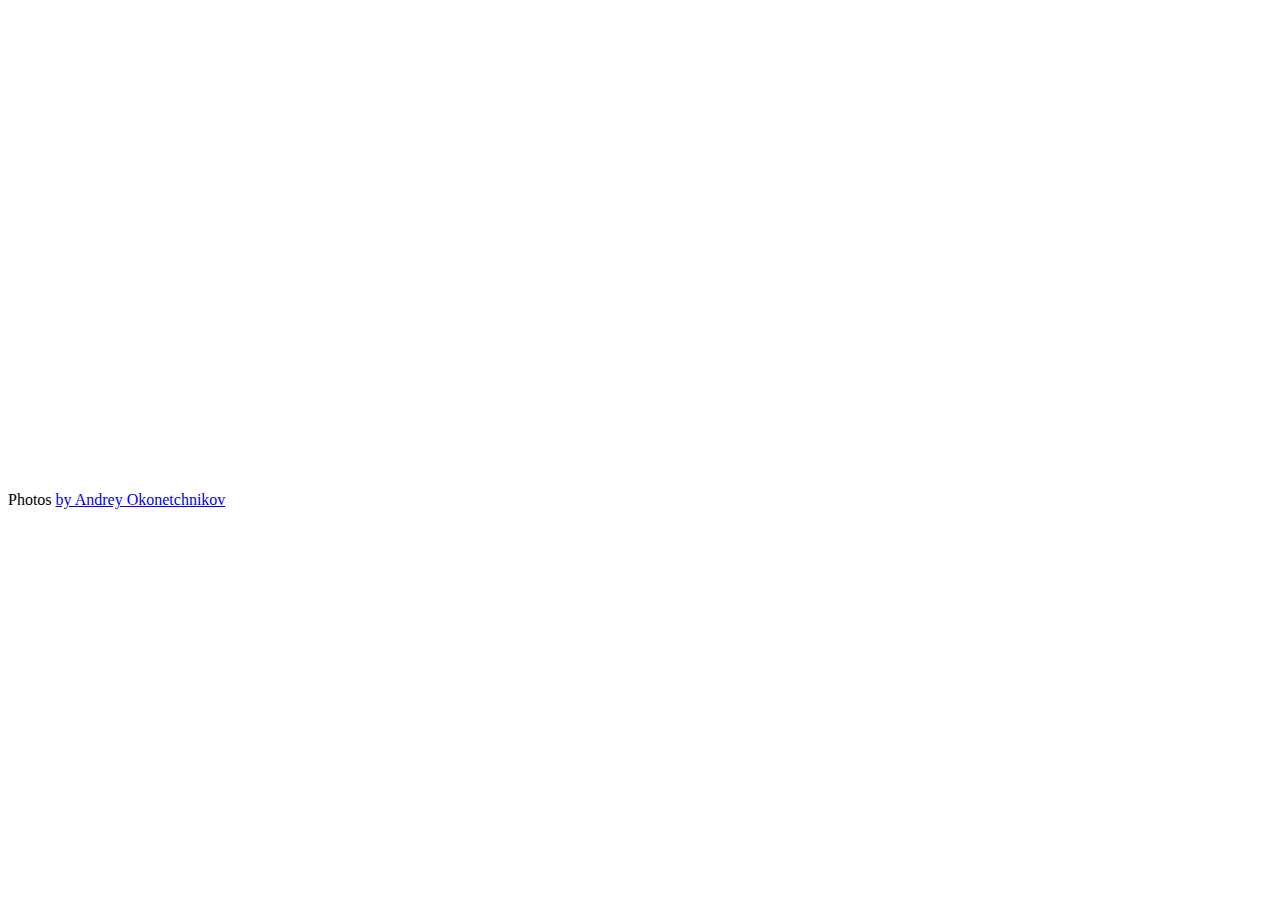
<file: fotorama-4.6.4/example.html>
<!DOCTYPE html>
<html>
<head>
  <title>Basic fotorama</title>
  <meta charset="utf-8">
  <meta name="viewport" content="width=device-width">

  <!-- jQuery -->
  <script src="http://code.jquery.com/jquery-1.10.2.min.js"></script>

  <!-- Fotorama -->
  <link href="fotorama.css" rel="stylesheet">
  <script src="fotorama.js"></script>

  <!-- Just don’t want to repeat this prefix in every img[src] -->
  <base href="http://s.fotorama.io/okonechnikov/">
</head>

<body>

<!-- Fotorama -->
<div class="fotorama" data-width="700" data-ratio="700/467" data-max-width="100%">
  <img src="1-lo.jpg">
  <img src="2-lo.jpg">
  <img src="9-lo.jpg">
  <img src="6-lo.jpg">
  <img src="5-lo.jpg">
</div>

<!-- © -->
<p>Photos <a href="http://okonet.ru/">by Andrey Okonetchnikov</a></p>
</body>
</html>
</file>
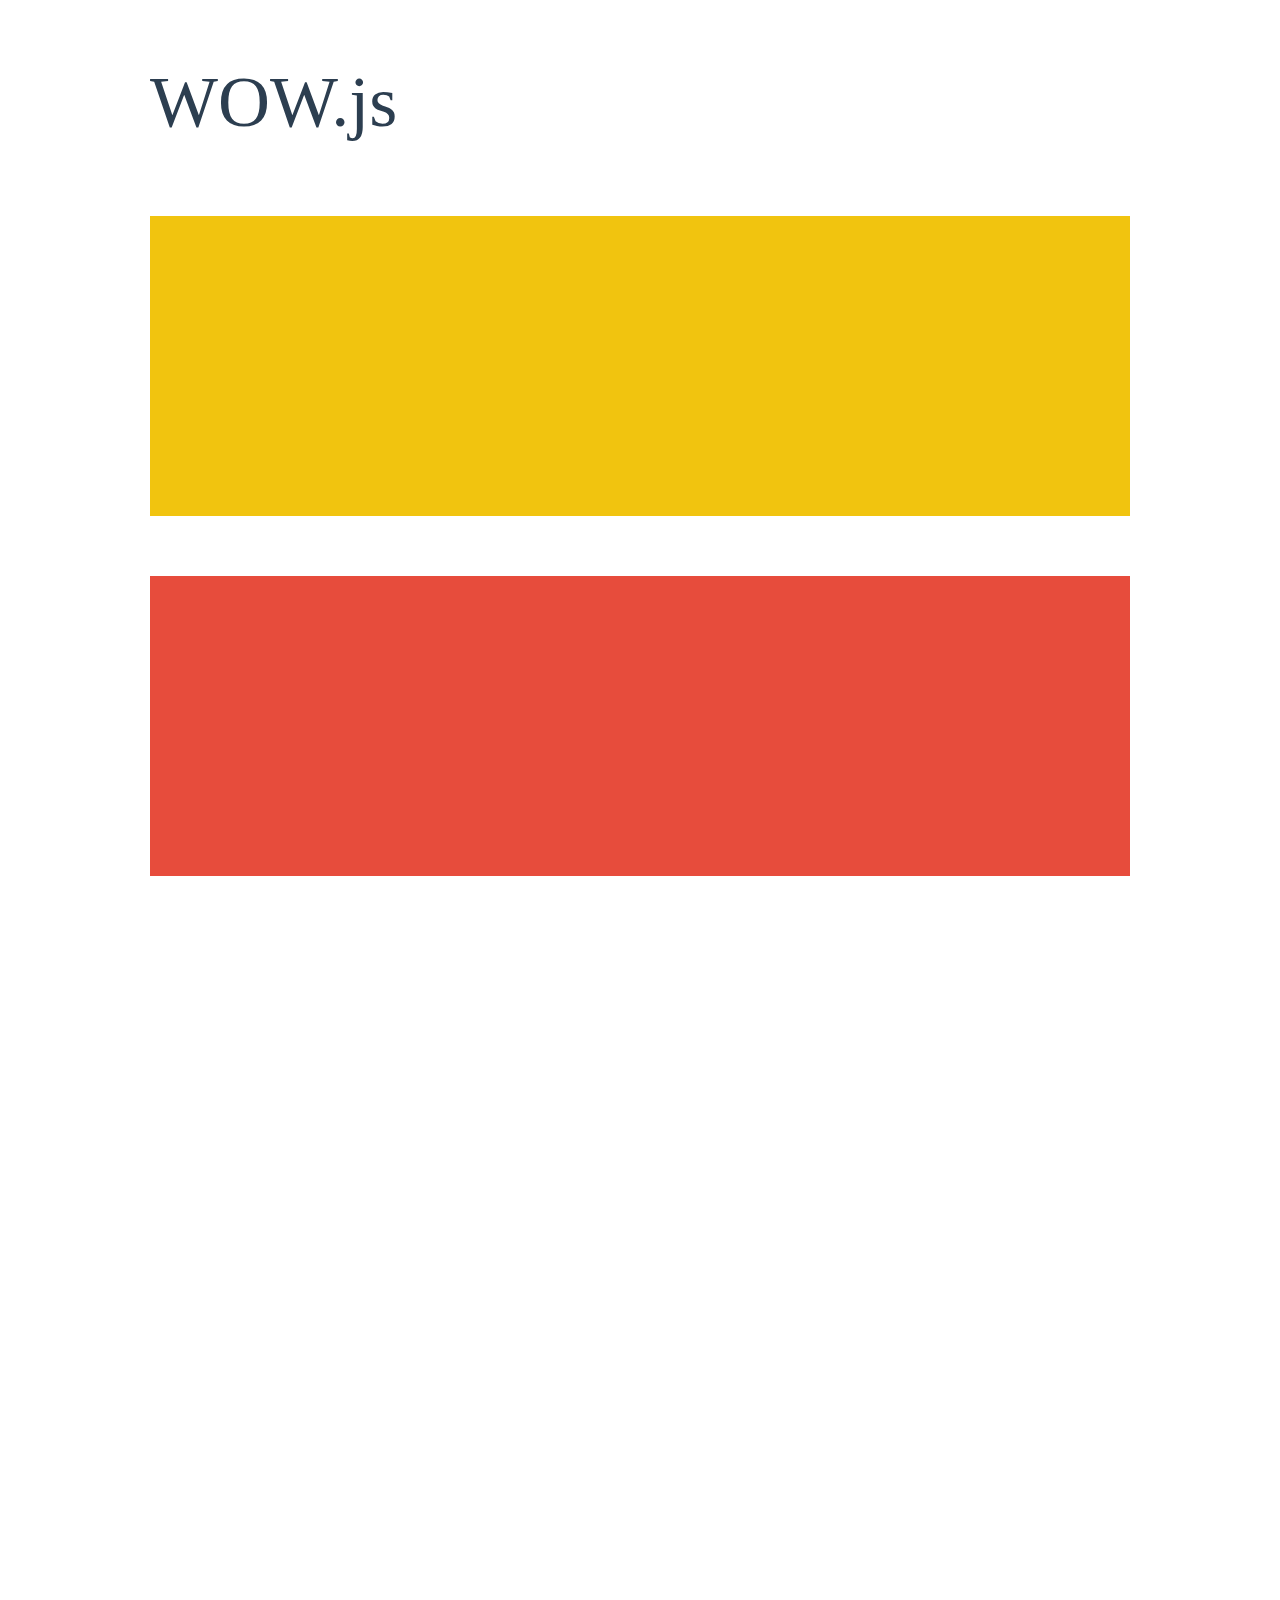
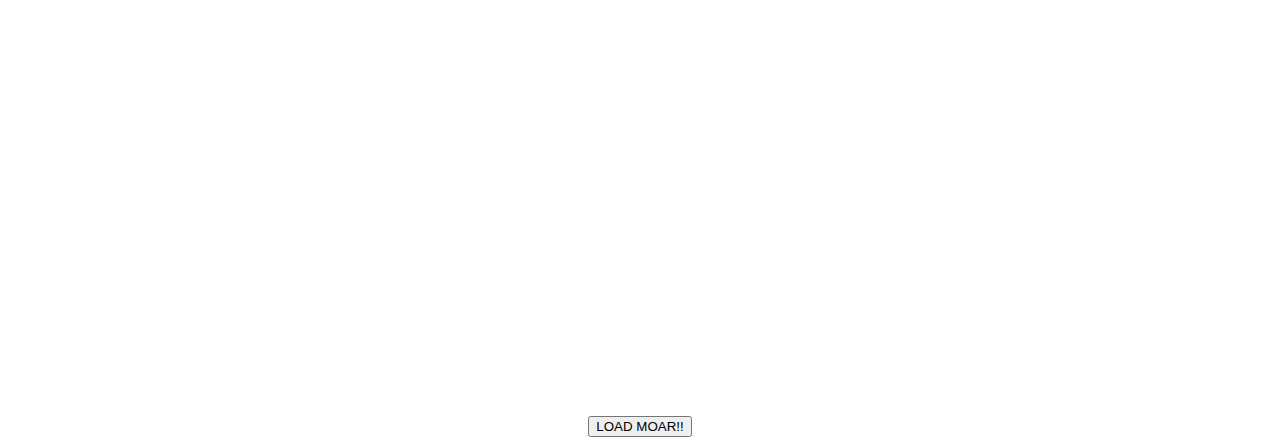
<file: WOW-master/demo.html>
<!doctype html>

<html lang="en">
<head>
  <meta charset="utf-8">
  <title>WOW</title>
  <link rel="stylesheet" href="css/libs/animate.css">
  <link rel="stylesheet" href="css/site.css">
  <style>
    .wow:first-child {
      visibility: hidden;
    }
  </style>
  <!--[if IE]>
    <script src="http://html5shiv.googlecode.com/svn/trunk/html5.js"></script>
  <![endif]-->
</head>

<body>
  <div id="container">
    <header>
      <h1>WOW.js</h1>
    </header>
    <div id="main">
      <section class="wow fadeInDown" style="background-color: #f1c40f;"></section>
      <section class="wow pulse" style="background-color: #e74c3c;" data-wow-iteration="infinite" data-wow-duration="1500ms"></section>
      <section class="section--purple wow slideInRight" data-wow-delay="2s"></section>
      <section class="section--blue wow bounceInLeft" data-wow-offset="300"></section>
      <section class="section--green wow slideInLeft" data-wow-duration="4s"></section>
      <button id="moar">LOAD MOAR!!</button>
    </div>
  </div>
  <script src="dist/wow.js"></script>
  <script>
    wow = new WOW(
      {
        animateClass: 'animated',
        offset:       100,
        callback:     function(box) {
          console.log("WOW: animating <" + box.tagName.toLowerCase() + ">")
        }
      }
    );
    wow.init();
    document.getElementById('moar').onclick = function() {
      var section = document.createElement('section');
      section.className = 'section--purple wow fadeInDown';
      this.parentNode.insertBefore(section, this);
    };
  </script>
</body>
</html>
</file>
<file: fotorama-4.6.4/fotorama.css>
/*!
 * Fotorama 4.6.4 | http://fotorama.io/license/
 */
.fotorama__arr:focus:after,.fotorama__fullscreen-icon:focus:after,.fotorama__html,.fotorama__img,.fotorama__nav__frame:focus .fotorama__dot:after,.fotorama__nav__frame:focus .fotorama__thumb:after,.fotorama__stage__frame,.fotorama__stage__shaft,.fotorama__video iframe{position:absolute;width:100%;height:100%;top:0;right:0;left:0;bottom:0}.fotorama--fullscreen,.fotorama__img{max-width:99999px!important;max-height:99999px!important;min-width:0!important;min-height:0!important;border-radius:0!important;box-shadow:none!important;padding:0!important}.fotorama__wrap .fotorama__grab{cursor:move;cursor:-webkit-grab;cursor:-o-grab;cursor:-ms-grab;cursor:grab}.fotorama__grabbing *{cursor:move;cursor:-webkit-grabbing;cursor:-o-grabbing;cursor:-ms-grabbing;cursor:grabbing}.fotorama__spinner{position:absolute!important;top:50%!important;left:50%!important}.fotorama__wrap--css3 .fotorama__arr,.fotorama__wrap--css3 .fotorama__fullscreen-icon,.fotorama__wrap--css3 .fotorama__nav__shaft,.fotorama__wrap--css3 .fotorama__stage__shaft,.fotorama__wrap--css3 .fotorama__thumb-border,.fotorama__wrap--css3 .fotorama__video-close,.fotorama__wrap--css3 .fotorama__video-play{-webkit-transform:translate3d(0,0,0);transform:translate3d(0,0,0)}.fotorama__caption,.fotorama__nav:after,.fotorama__nav:before,.fotorama__stage:after,.fotorama__stage:before,.fotorama__wrap--css3 .fotorama__html,.fotorama__wrap--css3 .fotorama__nav,.fotorama__wrap--css3 .fotorama__spinner,.fotorama__wrap--css3 .fotorama__stage,.fotorama__wrap--css3 .fotorama__stage .fotorama__img,.fotorama__wrap--css3 .fotorama__stage__frame{-webkit-transform:translateZ(0);transform:translateZ(0)}.fotorama__arr:focus,.fotorama__fullscreen-icon:focus,.fotorama__nav__frame{outline:0}.fotorama__arr:focus:after,.fotorama__fullscreen-icon:focus:after,.fotorama__nav__frame:focus .fotorama__dot:after,.fotorama__nav__frame:focus .fotorama__thumb:after{content:'';border-radius:inherit;background-color:rgba(0,175,234,.5)}.fotorama__wrap--video .fotorama__stage,.fotorama__wrap--video .fotorama__stage__frame--video,.fotorama__wrap--video .fotorama__stage__frame--video .fotorama__html,.fotorama__wrap--video .fotorama__stage__frame--video .fotorama__img,.fotorama__wrap--video .fotorama__stage__shaft{-webkit-transform:none!important;transform:none!important}.fotorama__wrap--css3 .fotorama__nav__shaft,.fotorama__wrap--css3 .fotorama__stage__shaft,.fotorama__wrap--css3 .fotorama__thumb-border{transition-property:-webkit-transform,width;transition-property:transform,width;transition-timing-function:cubic-bezier(0.1,0,.25,1);transition-duration:0ms}.fotorama__arr,.fotorama__fullscreen-icon,.fotorama__no-select,.fotorama__video-close,.fotorama__video-play,.fotorama__wrap{-webkit-user-select:none;-moz-user-select:none;-ms-user-select:none;user-select:none}.fotorama__select{-webkit-user-select:text;-moz-user-select:text;-ms-user-select:text;user-select:text}.fotorama__nav,.fotorama__nav__frame{margin:auto;padding:0}.fotorama__caption__wrap,.fotorama__nav__frame,.fotorama__nav__shaft{-moz-box-orient:vertical;display:inline-block;vertical-align:middle;*display:inline;*zoom:1}.fotorama__nav__frame,.fotorama__thumb-border{box-sizing:content-box}.fotorama__caption__wrap{box-sizing:border-box}.fotorama--hidden,.fotorama__load{position:absolute;left:-99999px;top:-99999px;z-index:-1}.fotorama__arr,.fotorama__fullscreen-icon,.fotorama__nav,.fotorama__nav__frame,.fotorama__nav__shaft,.fotorama__stage__frame,.fotorama__stage__shaft,.fotorama__video-close,.fotorama__video-play{-webkit-tap-highlight-color:transparent}.fotorama__arr,.fotorama__fullscreen-icon,.fotorama__video-close,.fotorama__video-play{background:url(fotorama.png) no-repeat}@media (-webkit-min-device-pixel-ratio:1.5),(min-resolution:2dppx){.fotorama__arr,.fotorama__fullscreen-icon,.fotorama__video-close,.fotorama__video-play{background:url(fotorama@2x.png) 0 0/96px 160px no-repeat}}.fotorama__thumb{background-color:#7f7f7f;background-color:rgba(127,127,127,.2)}@media print{.fotorama__arr,.fotorama__fullscreen-icon,.fotorama__thumb-border,.fotorama__video-close,.fotorama__video-play{background:none!important}}.fotorama{min-width:1px;overflow:hidden}.fotorama:not(.fotorama--unobtrusive)>*:not(:first-child){display:none}.fullscreen{width:100%!important;height:100%!important;max-width:100%!important;max-height:100%!important;margin:0!important;padding:0!important;overflow:hidden!important;background:#000}.fotorama--fullscreen{position:absolute!important;top:0!important;left:0!important;right:0!important;bottom:0!important;float:none!important;z-index:2147483647!important;background:#000;width:100%!important;height:100%!important;margin:0!important}.fotorama--fullscreen .fotorama__nav,.fotorama--fullscreen .fotorama__stage{background:#000}.fotorama__wrap{-webkit-text-size-adjust:100%;position:relative;direction:ltr;z-index:0}.fotorama__wrap--rtl .fotorama__stage__frame{direction:rtl}.fotorama__nav,.fotorama__stage{overflow:hidden;position:relative;max-width:100%}.fotorama__wrap--pan-y{-ms-touch-action:pan-y}.fotorama__wrap .fotorama__pointer{cursor:pointer}.fotorama__wrap--slide .fotorama__stage__frame{opacity:1!important}.fotorama__stage__frame{overflow:hidden}.fotorama__stage__frame.fotorama__active{z-index:8}.fotorama__wrap--fade .fotorama__stage__frame{display:none}.fotorama__wrap--fade .fotorama__fade-front,.fotorama__wrap--fade .fotorama__fade-rear,.fotorama__wrap--fade .fotorama__stage__frame.fotorama__active{display:block;left:0;top:0}.fotorama__wrap--fade .fotorama__fade-front{z-index:8}.fotorama__wrap--fade .fotorama__fade-rear{z-index:7}.fotorama__wrap--fade .fotorama__fade-rear.fotorama__active{z-index:9}.fotorama__wrap--fade .fotorama__stage .fotorama__shadow{display:none}.fotorama__img{-ms-filter:"alpha(Opacity=0)";filter:alpha(opacity=0);opacity:0;border:none!important}.fotorama__error .fotorama__img,.fotorama__loaded .fotorama__img{-ms-filter:"alpha(Opacity=100)";filter:alpha(opacity=100);opacity:1}.fotorama--fullscreen .fotorama__loaded--full .fotorama__img,.fotorama__img--full{display:none}.fotorama--fullscreen .fotorama__loaded--full .fotorama__img--full{display:block}.fotorama__wrap--only-active .fotorama__nav,.fotorama__wrap--only-active .fotorama__stage{max-width:99999px!important}.fotorama__wrap--only-active .fotorama__stage__frame{visibility:hidden}.fotorama__wrap--only-active .fotorama__stage__frame.fotorama__active{visibility:visible}.fotorama__nav{font-size:0;line-height:0;text-align:center;display:none;white-space:nowrap;z-index:5}.fotorama__nav__shaft{position:relative;left:0;top:0;text-align:left}.fotorama__nav__frame{position:relative;cursor:pointer}.fotorama__nav--dots{display:block}.fotorama__nav--dots .fotorama__nav__frame{width:18px;height:30px}.fotorama__nav--dots .fotorama__nav__frame--thumb,.fotorama__nav--dots .fotorama__thumb-border{display:none}.fotorama__nav--thumbs{display:block}.fotorama__nav--thumbs .fotorama__nav__frame{padding-left:0!important}.fotorama__nav--thumbs .fotorama__nav__frame:last-child{padding-right:0!important}.fotorama__nav--thumbs .fotorama__nav__frame--dot{display:none}.fotorama__dot{display:block;width:4px;height:4px;position:relative;top:12px;left:6px;border-radius:6px;border:1px solid #7f7f7f}.fotorama__nav__frame:focus .fotorama__dot:after{padding:1px;top:-1px;left:-1px}.fotorama__nav__frame.fotorama__active .fotorama__dot{width:0;height:0;border-width:3px}.fotorama__nav__frame.fotorama__active .fotorama__dot:after{padding:3px;top:-3px;left:-3px}.fotorama__thumb{overflow:hidden;position:relative;width:100%;height:100%}.fotorama__nav__frame:focus .fotorama__thumb{z-index:2}.fotorama__thumb-border{position:absolute;z-index:9;top:0;left:0;border-style:solid;border-color:#00afea;background-image:linear-gradient(to bottom right,rgba(255,255,255,.25),rgba(64,64,64,.1))}.fotorama__caption{position:absolute;z-index:12;bottom:0;left:0;right:0;font-family:'Helvetica Neue',Arial,sans-serif;font-size:14px;line-height:1.5;color:#000}.fotorama__caption a{text-decoration:none;color:#000;border-bottom:1px solid;border-color:rgba(0,0,0,.5)}.fotorama__caption a:hover{color:#333;border-color:rgba(51,51,51,.5)}.fotorama__wrap--rtl .fotorama__caption{left:auto;right:0}.fotorama__wrap--no-captions .fotorama__caption,.fotorama__wrap--video .fotorama__caption{display:none}.fotorama__caption__wrap{background-color:#fff;background-color:rgba(255,255,255,.9);padding:5px 10px}@-webkit-keyframes spinner{0%{-webkit-transform:rotate(0);transform:rotate(0)}100%{-webkit-transform:rotate(360deg);transform:rotate(360deg)}}@keyframes spinner{0%{-webkit-transform:rotate(0);transform:rotate(0)}100%{-webkit-transform:rotate(360deg);transform:rotate(360deg)}}.fotorama__wrap--css3 .fotorama__spinner{-webkit-animation:spinner 24s infinite linear;animation:spinner 24s infinite linear}.fotorama__wrap--css3 .fotorama__html,.fotorama__wrap--css3 .fotorama__stage .fotorama__img{transition-property:opacity;transition-timing-function:linear;transition-duration:.3s}.fotorama__wrap--video .fotorama__stage__frame--video .fotorama__html,.fotorama__wrap--video .fotorama__stage__frame--video .fotorama__img{-ms-filter:"alpha(Opacity=0)";filter:alpha(opacity=0);opacity:0}.fotorama__select{cursor:auto}.fotorama__video{top:32px;right:0;bottom:0;left:0;position:absolute;z-index:10}@-moz-document url-prefix(){.fotorama__active{box-shadow:0 0 0 transparent}}.fotorama__arr,.fotorama__fullscreen-icon,.fotorama__video-close,.fotorama__video-play{position:absolute;z-index:11;cursor:pointer}.fotorama__arr{position:absolute;width:32px;height:32px;top:50%;margin-top:-16px}.fotorama__arr--prev{left:2px;background-position:0 0}.fotorama__arr--next{right:2px;background-position:-32px 0}.fotorama__arr--disabled{pointer-events:none;cursor:default;*display:none;opacity:.1}.fotorama__fullscreen-icon{width:32px;height:32px;top:2px;right:2px;background-position:0 -32px;z-index:20}.fotorama__arr:focus,.fotorama__fullscreen-icon:focus{border-radius:50%}.fotorama--fullscreen .fotorama__fullscreen-icon{background-position:-32px -32px}.fotorama__video-play{width:96px;height:96px;left:50%;top:50%;margin-left:-48px;margin-top:-48px;background-position:0 -64px;opacity:0}.fotorama__wrap--css2 .fotorama__video-play,.fotorama__wrap--video .fotorama__stage .fotorama__video-play{display:none}.fotorama__error .fotorama__video-play,.fotorama__loaded .fotorama__video-play,.fotorama__nav__frame .fotorama__video-play{opacity:1;display:block}.fotorama__nav__frame .fotorama__video-play{width:32px;height:32px;margin-left:-16px;margin-top:-16px;background-position:-64px -32px}.fotorama__video-close{width:32px;height:32px;top:0;right:0;background-position:-64px 0;z-index:20;opacity:0}.fotorama__wrap--css2 .fotorama__video-close{display:none}.fotorama__wrap--css3 .fotorama__video-close{-webkit-transform:translate3d(32px,-32px,0);transform:translate3d(32px,-32px,0)}.fotorama__wrap--video .fotorama__video-close{display:block;opacity:1}.fotorama__wrap--css3.fotorama__wrap--video .fotorama__video-close{-webkit-transform:translate3d(0,0,0);transform:translate3d(0,0,0)}.fotorama__wrap--no-controls.fotorama__wrap--toggle-arrows .fotorama__arr,.fotorama__wrap--no-controls.fotorama__wrap--toggle-arrows .fotorama__fullscreen-icon{opacity:0}.fotorama__wrap--no-controls.fotorama__wrap--toggle-arrows .fotorama__arr:focus,.fotorama__wrap--no-controls.fotorama__wrap--toggle-arrows .fotorama__fullscreen-icon:focus{opacity:1}.fotorama__wrap--video .fotorama__arr,.fotorama__wrap--video .fotorama__fullscreen-icon{opacity:0!important}.fotorama__wrap--css2.fotorama__wrap--no-controls.fotorama__wrap--toggle-arrows .fotorama__arr,.fotorama__wrap--css2.fotorama__wrap--no-controls.fotorama__wrap--toggle-arrows .fotorama__fullscreen-icon{display:none}.fotorama__wrap--css2.fotorama__wrap--no-controls.fotorama__wrap--toggle-arrows .fotorama__arr:focus,.fotorama__wrap--css2.fotorama__wrap--no-controls.fotorama__wrap--toggle-arrows .fotorama__fullscreen-icon:focus{display:block}.fotorama__wrap--css2.fotorama__wrap--video .fotorama__arr,.fotorama__wrap--css2.fotorama__wrap--video .fotorama__fullscreen-icon{display:none!important}.fotorama__wrap--css3.fotorama__wrap--no-controls.fotorama__wrap--slide.fotorama__wrap--toggle-arrows .fotorama__fullscreen-icon:not(:focus){-webkit-transform:translate3d(32px,-32px,0);transform:translate3d(32px,-32px,0)}.fotorama__wrap--css3.fotorama__wrap--no-controls.fotorama__wrap--slide.fotorama__wrap--toggle-arrows .fotorama__arr--prev:not(:focus){-webkit-transform:translate3d(-48px,0,0);transform:translate3d(-48px,0,0)}.fotorama__wrap--css3.fotorama__wrap--no-controls.fotorama__wrap--slide.fotorama__wrap--toggle-arrows .fotorama__arr--next:not(:focus){-webkit-transform:translate3d(48px,0,0);transform:translate3d(48px,0,0)}.fotorama__wrap--css3.fotorama__wrap--video .fotorama__fullscreen-icon{-webkit-transform:translate3d(32px,-32px,0)!important;transform:translate3d(32px,-32px,0)!important}.fotorama__wrap--css3.fotorama__wrap--video .fotorama__arr--prev{-webkit-transform:translate3d(-48px,0,0)!important;transform:translate3d(-48px,0,0)!important}.fotorama__wrap--css3.fotorama__wrap--video .fotorama__arr--next{-webkit-transform:translate3d(48px,0,0)!important;transform:translate3d(48px,0,0)!important}.fotorama__wrap--css3 .fotorama__arr:not(:focus),.fotorama__wrap--css3 .fotorama__fullscreen-icon:not(:focus),.fotorama__wrap--css3 .fotorama__video-close:not(:focus),.fotorama__wrap--css3 .fotorama__video-play:not(:focus){transition-property:-webkit-transform,opacity;transition-property:transform,opacity;transition-duration:.3s}.fotorama__nav:after,.fotorama__nav:before,.fotorama__stage:after,.fotorama__stage:before{content:"";display:block;position:absolute;text-decoration:none;top:0;bottom:0;width:10px;height:auto;z-index:10;pointer-events:none;background-repeat:no-repeat;background-size:1px 100%,5px 100%}.fotorama__nav:before,.fotorama__stage:before{background-image:linear-gradient(transparent,rgba(0,0,0,.2) 25%,rgba(0,0,0,.3) 75%,transparent),radial-gradient(farthest-side at 0 50%,rgba(0,0,0,.4),transparent);background-position:0 0,0 0;left:-10px}.fotorama__nav.fotorama__shadows--left:before,.fotorama__stage.fotorama__shadows--left:before{left:0}.fotorama__nav:after,.fotorama__stage:after{background-image:linear-gradient(transparent,rgba(0,0,0,.2) 25%,rgba(0,0,0,.3) 75%,transparent),radial-gradient(farthest-side at 100% 50%,rgba(0,0,0,.4),transparent);background-position:100% 0,100% 0;right:-10px}.fotorama__nav.fotorama__shadows--right:after,.fotorama__stage.fotorama__shadows--right:after{right:0}.fotorama--fullscreen .fotorama__nav:after,.fotorama--fullscreen .fotorama__nav:before,.fotorama--fullscreen .fotorama__stage:after,.fotorama--fullscreen .fotorama__stage:before,.fotorama__wrap--fade .fotorama__stage:after,.fotorama__wrap--fade .fotorama__stage:before,.fotorama__wrap--no-shadows .fotorama__nav:after,.fotorama__wrap--no-shadows .fotorama__nav:before,.fotorama__wrap--no-shadows .fotorama__stage:after,.fotorama__wrap--no-shadows .fotorama__stage:before{display:none}
</file>
<file: WOW-master/css/site.css>
h1 {
  font-size:     72px;
  line-height:   1.5;
  color: #2c3e50;
  font-weight:   100;
}

#container {
  width:  980px;
  margin: 0 auto;
}

section {
  height: 300px;
  margin: 60px 0;
}

.section--purple {
  background-color: #9b59b6;
}

.section--blue {
  background-color: #3498db;
}

.section--green {
  background-color: #2ecc71;
}

#main {
  text-align: center;
}

#more {
  margin: 20px auto 48px;
}
</file>
